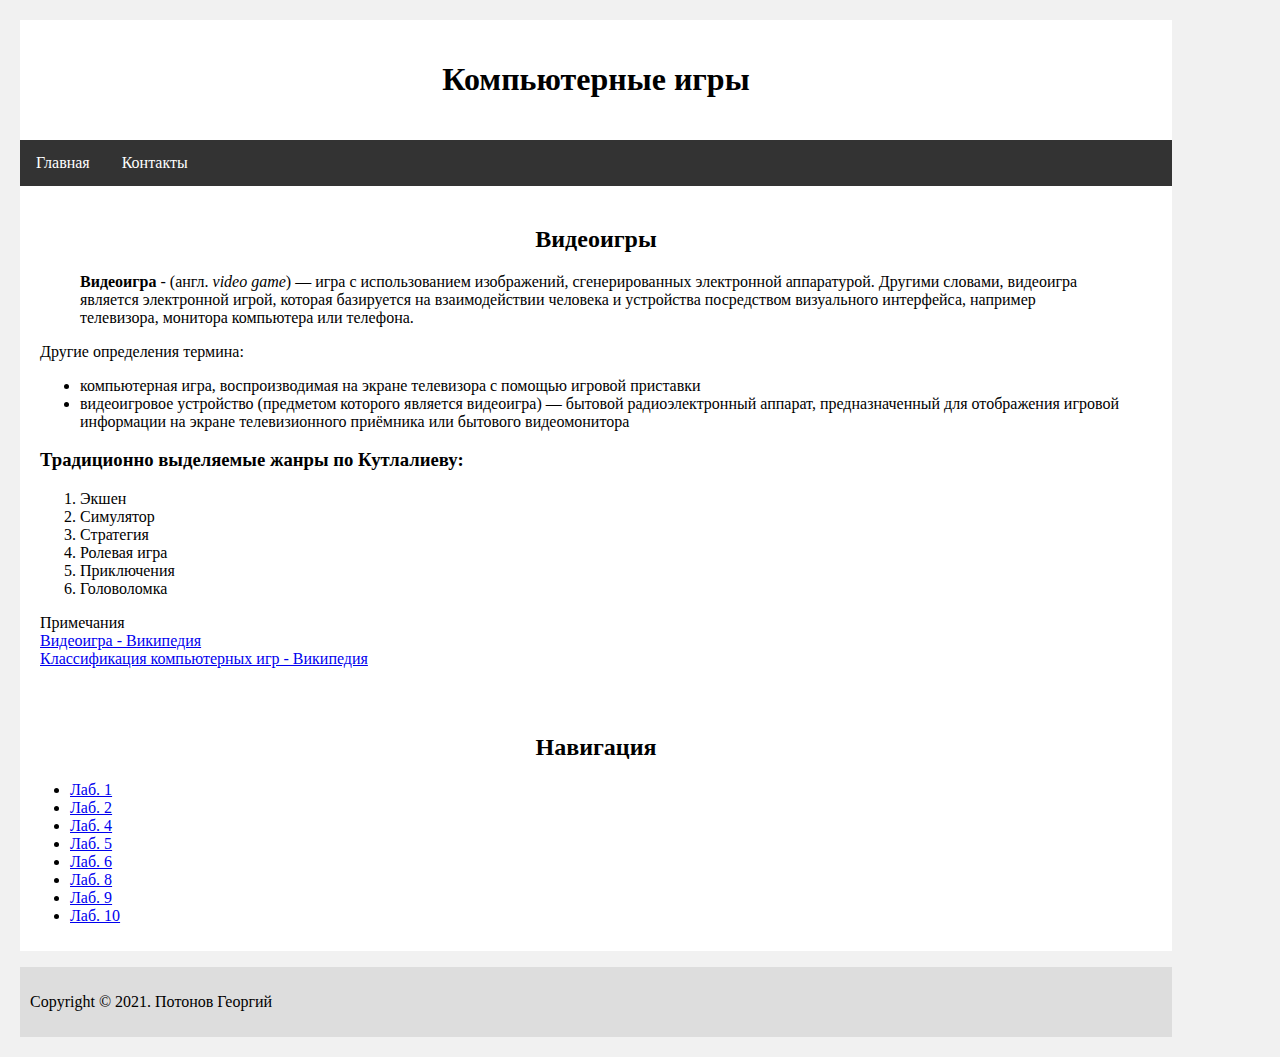
<file: index.html>
<!DOCTYPE html>
<html lang = "ru">
<head>
    <title>Видеоигры</title>
    <meta charset="UTF-8">
    <meta name="description" content="Видеоигры">
    <meta name="keywords" content="Видеоигра">
    <meta name="author" content="Потонов Георгий">
    <link rel="Shortcut Icon" href="favicon.ico" type="image/x-icon">
    <link rel="stylesheet" href="css/styles.css">
</head>
<body>
    <header>
        <h1>Компьютерные игры</h1>
    </header>
    <nav>
        <ul>
            <li><a  href = "index.html" >Главная</a></li>
            <li><a  href = "#" >Контакты</a></li>
        </ul>
    </nav>
    <main>
        <article>
            <h2>Видеоигры</h2>
            <blockquote>
                <b>Видеоигра</b> - (англ. <i>video game</i>) — игра с использованием изображений, сгенерированных электронной аппаратурой. 
                Другими словами, видеоигра является электронной игрой, которая базируется на взаимодействии человека и устройства посредством 
                визуального интерфейса, например телевизора, монитора компьютера или телефона. 
            </blockquote>
            <p>Другие определения термина:</p>
            <ul>
                <li>компьютерная игра, воспроизводимая на экране телевизора с помощью игровой приставки</li>
                <li>видеоигровое устройство (предметом которого является видеоигра) — бытовой радиоэлектронный аппарат, 
                    предназначенный для отображения игровой информации на экране телевизионного приёмника или бытового видеомонитора
                </li>
            </ul>
            <h3>Традиционно выделяемые жанры по Кутлалиеву:</h3>
            <ol>
                <li>Экшен</li>
                <li>Симулятор</li>
                <li>Стратегия</li>
                <li>Ролевая игра</li>
                <li>Приключения</li>
                <li>Головоломка</li>
            </ol>
            <p>Примечания<br>
                <a href="https://ru.wikipedia.org/wiki/%D0%92%D0%B8%D0%B4%D0%B5%D0%BE%D0%B8%D0%B3%D1%80%D0%B0">Видеоигра - Википедия</a> <br>
                <a href="https://ru.wikipedia.org/wiki/Классификация_компьютерных_игр">Классификация компьютерных игр - Википедия</a>
            </p>
        </article>
        <aside>
            <h2>Навигация</h2>
            <ul> 
                <li><a href="index.html">Лаб. 1 </a></li>
                <li><a href="lab2.html"> Лаб. 2 </a></li>
                <li><a href="lab4.html"> Лаб. 4 </a></li>
                <li><a href="lab5.html"> Лаб. 5 </a></li>
                <li><a href="lab6.html"> Лаб. 6 </a></li>
                <li><a href="lab8.html"> Лаб. 8 </a></li>
                <li><a href="lab9.html"> Лаб. 9 </a></li>
                <li><a href="lab10.html"> Лаб. 10 </a></li>
            </ul>
        </aside>
    </main>
    <footer> 
        <p> Copyright &copy; 2021. Потонов Георгий </p>
    </footer>             
</body>
</html>
</file>
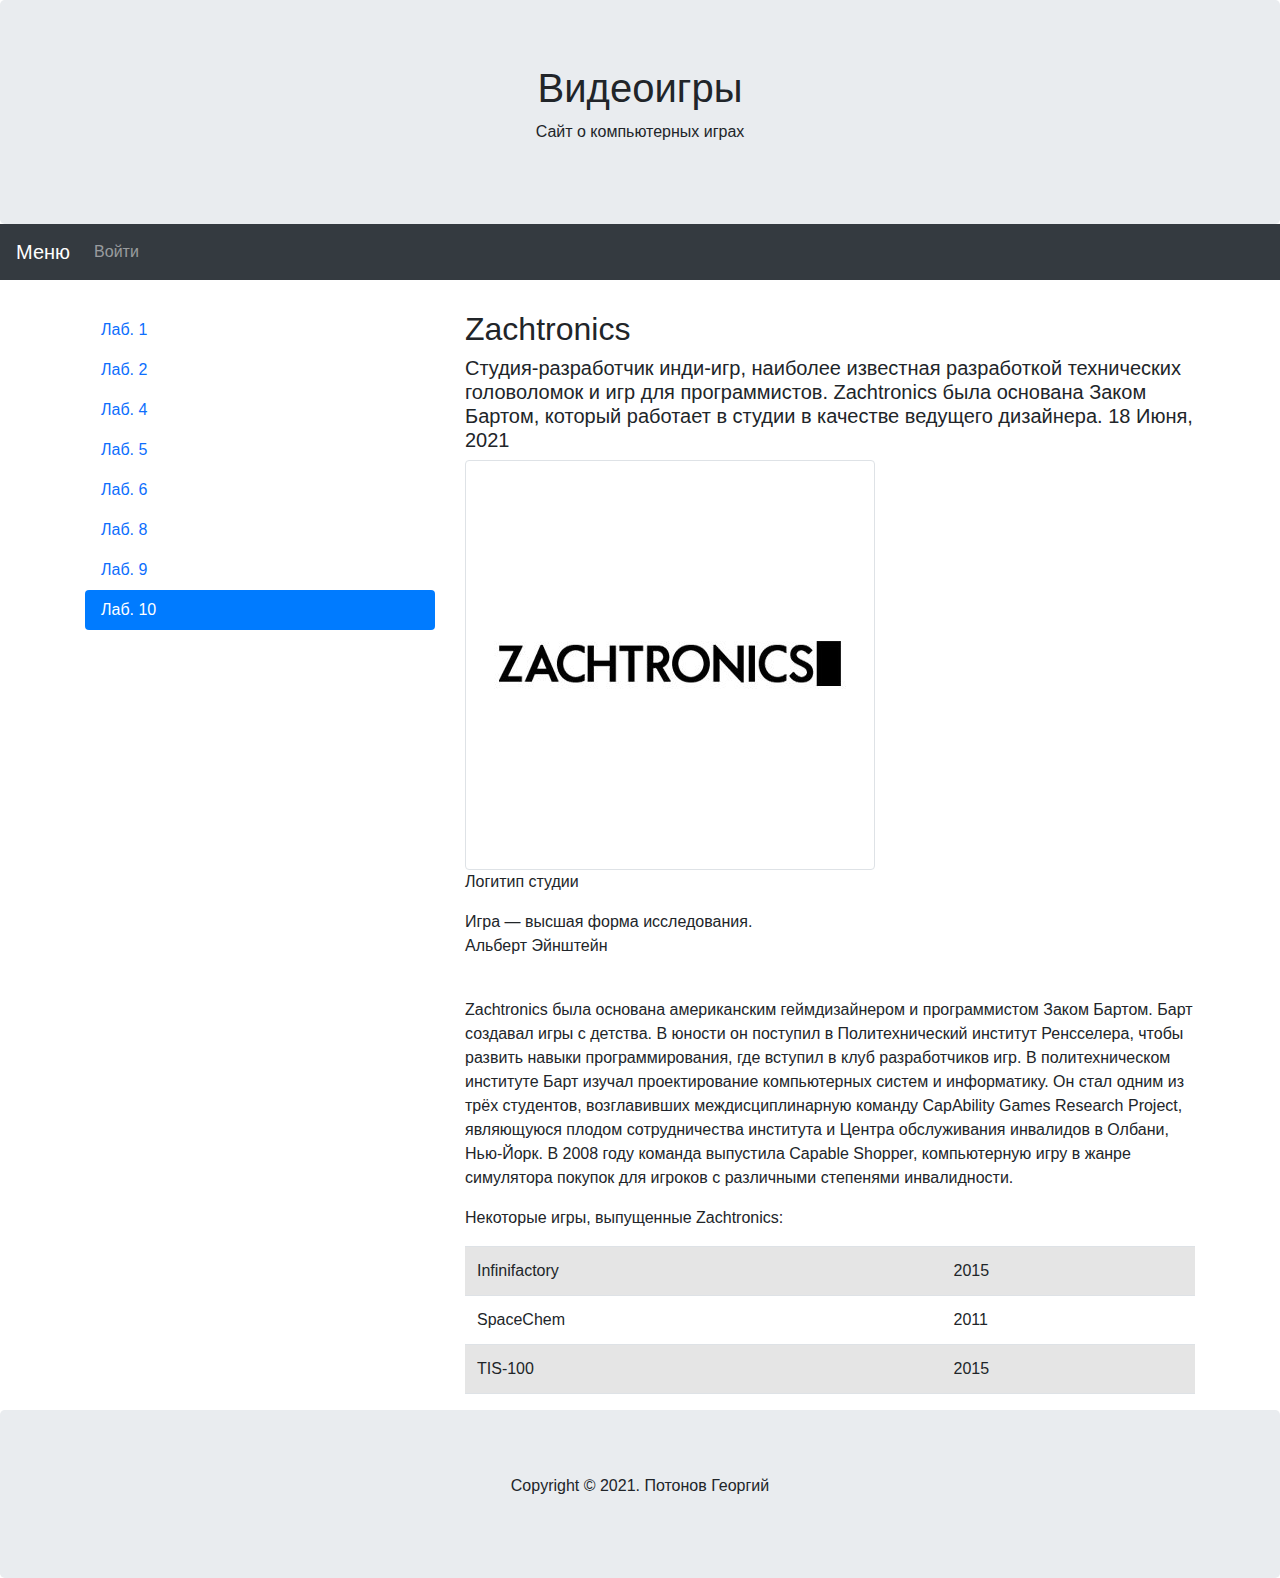
<file: lab10.html>
<!DOCTYPE html>
<html lang="en">
<head>
  <title>Видеоигры</title>
  <meta charset="UTF-8">
  <meta name="description" content="Видеоигры">
  <meta name="keywords" content="Видеоигра">
  <meta name="author" content="Потонов Георгий">
  <link rel="Shortcut Icon" href="favicon.ico" type="image/x-icon">


  <meta name="viewport" content="width=device-width, initial-scale=1">

  <link rel="stylesheet" href="libs/Bootstrap/css/bootstrap.min.css">
  <link rel="stylesheet" href="libs/Bootstrap/js/bootstrap.min.js">
  <script src="libs/jQuery/jquery-3.6.0.min.js"></script>

  <link rel="stylesheet" href="https://maxcdn.bootstrapcdn.com/bootstrap/4.5.2/css/bootstrap.min.css">
  <script src="https://ajax.googleapis.com/ajax/libs/jquery/3.5.1/jquery.min.js"></script>
  <script src="https://cdnjs.cloudflare.com/ajax/libs/popper.js/1.16.0/umd/popper.min.js"></script>
  <script src="https://maxcdn.bootstrapcdn.com/bootstrap/4.5.2/js/bootstrap.min.js"></script>

  <style>
  .fakeimg {
    height: 200px;
    background: #aaa;
  }
  </style>
</head>
<body>

<div class="jumbotron text-center" style="margin-bottom:0">
  <h1>Видеоигры</h1>
  <p>Сайт о компьютерных играх</p> 
</div>




<nav class="navbar navbar-expand-sm bg-dark navbar-dark">
  <a class="navbar-brand" href="#">Меню</a>
  <button class="navbar-toggler" type="button" data-toggle="collapse" data-target="#collapsibleNavbar">
    <span class="navbar-toggler-icon"></span>
  </button>
  <div class="collapse navbar-collapse" id="collapsibleNavbar">
    <ul class="navbar-nav">
      <li class="nav-item">
        <a class="nav-link" href="#" data-toggle="modal" data-target="#modalLoginForm">Войти</a>
      </li>
    </ul>
  </div>  
</nav>


<!--Модальная форма-->
<div class="modal fade" id="modalLoginForm" tabindex="-1" role="dialog"  aria-hidden="true"> <!--aria-labelledby="myModalLabel"-->
  <div class="modal-dialog" role="document">
    <div class="modal-content">
      <div class="modal-header text-center">
        <h4 class="modal-title w-100 font-weight-bold">Sign in</h4>
        <button type="button" class="close" data-dismiss="modal" aria-label="Close">
          <span aria-hidden="true">&times;</span>
        </button>
      </div>
      <div class="modal-body mx-3">
        <div class="md-form mb-5">
          <i class="fas fa-envelope prefix grey-text"></i>
          <input type="email" id="defaultForm-email" class="form-control validate" placeholder="Логин">
        </div>

        <div class="md-form mb-4">
          <i class="fas fa-lock prefix grey-text"></i>
          <input type="password" id="defaultForm-pass" class="form-control validate" placeholder="Пароль">
        </div>

      </div>
      <div class="modal-footer d-flex justify-content-center">
        <button type="button" class="close" data-dismiss="modal" aria-label="Close">
            <span aria-hidden="true">Войти</span>
        </button>
  
      </div>
    </div>
  </div>
</div>




<div class="container" style="margin-top:30px">
  <div class="row">
    <div class="col-sm-4">
      <ul class="nav nav-pills flex-column">
        <li class="nav-item">
          <a class="nav-link" href="index.html">Лаб. 1</a>
        </li>
        <li class="nav-item">
          <a class="nav-link" href="lab2.html">Лаб. 2</a>
        </li>
        <li class="nav-item">
            <a class="nav-link" href="lab4.html">Лаб. 4</a>
          </li>
          <li class="nav-item">
            <a class="nav-link" href="lab5.html">Лаб. 5</a>
          </li>
          <li class="nav-item">
            <a class="nav-link" href="lab6.html">Лаб. 6</a>
          </li>
          <li class="nav-item">
            <a class="nav-link" href="lab8.html">Лаб. 8</a>
          </li>
          <li class="nav-item">
            <a class="nav-link" href="lab9.html">Лаб. 9</a>
          </li>
          <li class="nav-item">
            <a class="nav-link active" href="lab10.html">Лаб. 10</a>
          </li>
              
      </ul>
      <hr class="d-sm-none">
    </div>
    <div class="col-sm-8">
      <h2>Zachtronics</h2>
      <h5>Студия-разработчик инди-игр, наиболее известная разработкой технических головоломок и игр для программистов. 
          Zachtronics была основана Заком Бартом, который работает в студии в качестве ведущего дизайнера. 18 Июня, 2021</h5>
      <img src="img/zach.jpg" class="img-thumbnail" alt="Responsive image">
      <p>Логитип студии</p>
      <blockquote class=".blockquote-reverse">
        Игра — высшая форма исследования.
        <footer>Альберт Эйнштейн</footer>
     </blockquote>
      <br>
      <p>
        Zachtronics была основана американским геймдизайнером и программистом Заком Бартом. 
        Барт создавал игры с детства. В юности он поступил в Политехнический институт Ренсселера, 
        чтобы развить навыки программирования, где вступил в клуб разработчиков игр. 
        В политехническом институте Барт изучал проектирование компьютерных систем и информатику. 
        Он стал одним из трёх студентов, возглавивших междисциплинарную команду CapAbility Games Research Project, 
        являющуюся плодом сотрудничества института и Центра обслуживания инвалидов в Олбани, Нью-Йорк. 
        В 2008 году команда выпустила Capable Shopper, компьютерную игру в жанре симулятора покупок для игроков 
        с различными степенями инвалидности. 
      </p>
      <p>Некоторые игры, выпущенные Zachtronics:</p>
      <table class="table table-striped table-hover">
          <tr>
            <td>Infinifactory</td><td>2015</td>
          </tr>
          <tr>
            <td>SpaceChem</td><td>2011</td>
          </tr>
          <tr>
            <td>TIS-100</td><td>2015</td>
          </tr>
      </table>
    </div>
  </div>
</div>

<div class="jumbotron text-center" style="margin-bottom:0">
    <p> Copyright &copy; 2021. Потонов Георгий </p>
</div>

</body>
</html>
</file>
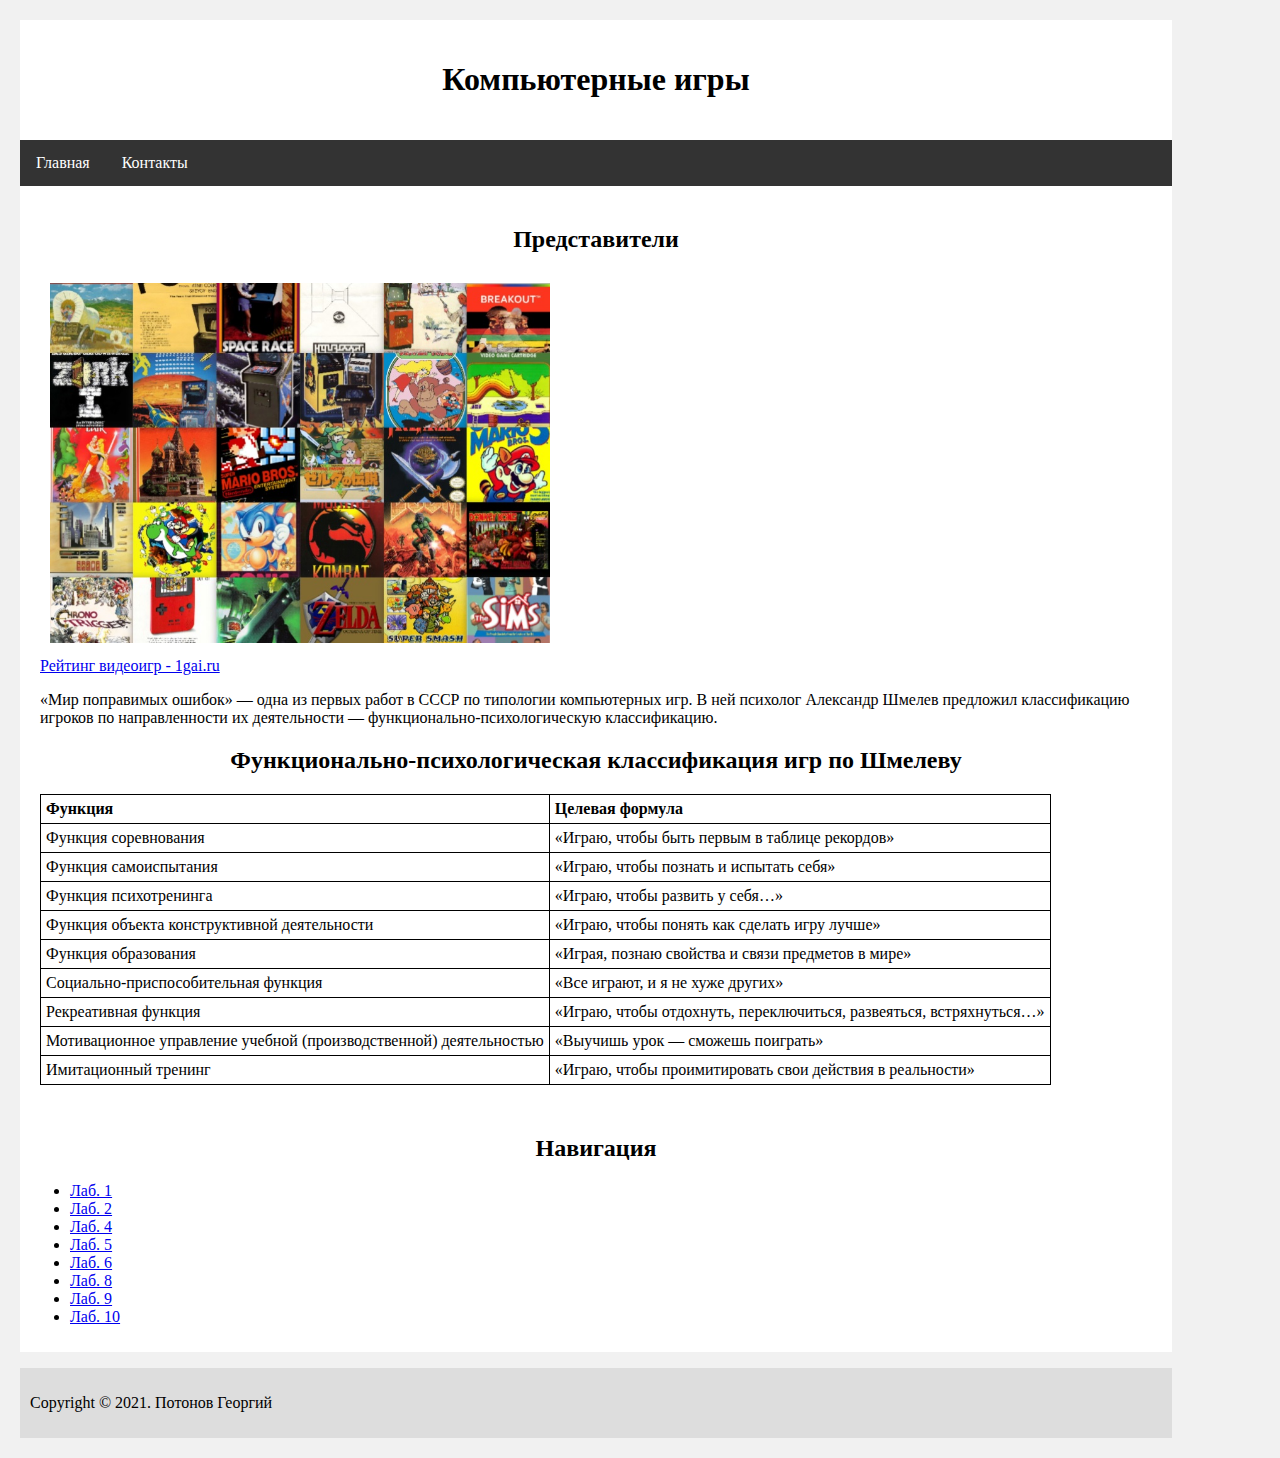
<file: lab2.html>
<!DOCTYPE html>
<html lang = "ru">
<head>
    <title>Видеоигры</title>
    <meta charset="UTF-8">
    <meta name = "description" content = "Видеоигры">
    <meta name = "keywords" content = "Видеоигра">
    <meta name = "author" content = "Потонов Георгий">
    <link rel = "Shortcut Icon" href = "favicon.ico" type = "image/x-icon">
    <link rel="stylesheet" href="css/styles.css">
    <style> 
        table , th , td
        {
            border :  1px solid black ;
            border-collapse :  collapse ;
        }
         th , td
        {
            padding :  5px ;
            text-align :  left ;
        }
    </style>
</head>
<body>
    <header>
        <h1>Компьютерные игры</h1>
    </header>
    <nav>
        <ul>
            <li><a  href = "index.html" >Главная</a></li>
            <li><a  href = "#" >Контакты</a></li>
        </ul>
    </nav>
    <main>
        <article>
            <h2>Представители</h2>
            <img src="img/games.jpg" alt="Имя существительное"> <br>
            <a href="https://1gai.ru/publ/524043-kakaja-videoigra-byla-luchshej-rejting-s-1971-po-2019-god.html">Рейтинг видеоигр - 1gai.ru</a>

            <p>
                «Мир поправимых ошибок» — одна из первых работ в СССР по типологии компьютерных игр. 
                В ней психолог Александр Шмелев предложил классификацию игроков по направленности их деятельности — 
                функционально-психологическую классификацию.
            </p>
            <h2>Функционально-психологическая классификация игр по Шмелеву</h2>
            <table>
                <tr>
                    <th>Функция</th>
                    <th>Целевая формула</th>
                </tr>
                <tr>
                    <td>Функция соревнования</td>
                    <td>«Играю, чтобы быть первым в таблице рекордов»</td>
                </tr>
                <tr>
                    <td>Функция самоиспытания</td>
                    <td>«Играю, чтобы познать и испытать себя»</td>
                </tr>
                <tr>
                    <td>Функция психотренинга</td>
                    <td>«Играю, чтобы развить у себя…»</td>
                </tr>
                <tr>
                    <td>Функция объекта конструктивной деятельности</td>
                    <td>«Играю, чтобы понять как сделать игру лучше»</td>
                </tr>
                <tr>
                    <td>Функция образования</td>
                    <td>«Играя, познаю свойства и связи предметов в мире»</td>
                </tr>
                <tr>
                    <td>Социально-приспособительная функция</td>
                    <td>«Все играют, и я не хуже других»</td>
                </tr>
                <tr>
                    <td>Рекреативная функция</td>
                    <td>«Играю, чтобы отдохнуть, переключиться, развеяться, встряхнуться…»</td>
                </tr>
                <tr>
                    <td>Мотивационное управление учебной (производственной) деятельностью</td>
                    <td>«Выучишь урок — сможешь поиграть»</td>
                </tr>
                <tr>
                    <td>Имитационный тренинг</td>
                    <td>«Играю, чтобы проимитировать свои действия в реальности»</td>
                </tr>
            </table>
        </article>
        <aside>
            <h2>Навигация</h2>
            <ul> 
                <li><a href="index.html">Лаб. 1 </a></li>
                <li><a href="lab2.html"> Лаб. 2 </a></li>
                <li><a href="lab4.html"> Лаб. 4 </a></li>
                <li><a href="lab5.html"> Лаб. 5 </a></li>
                <li><a href="lab6.html"> Лаб. 6 </a></li>
                <li><a href="lab8.html"> Лаб. 8 </a></li>
                <li><a href="lab9.html"> Лаб. 9 </a></li>
                <li><a href="lab10.html"> Лаб. 10 </a></li>
            </ul>
        </aside>
    </main>
    <footer> 
        <p> Copyright &copy; 2021. Потонов Георгий </p>
    </footer>             
</body>
</html>
</file>
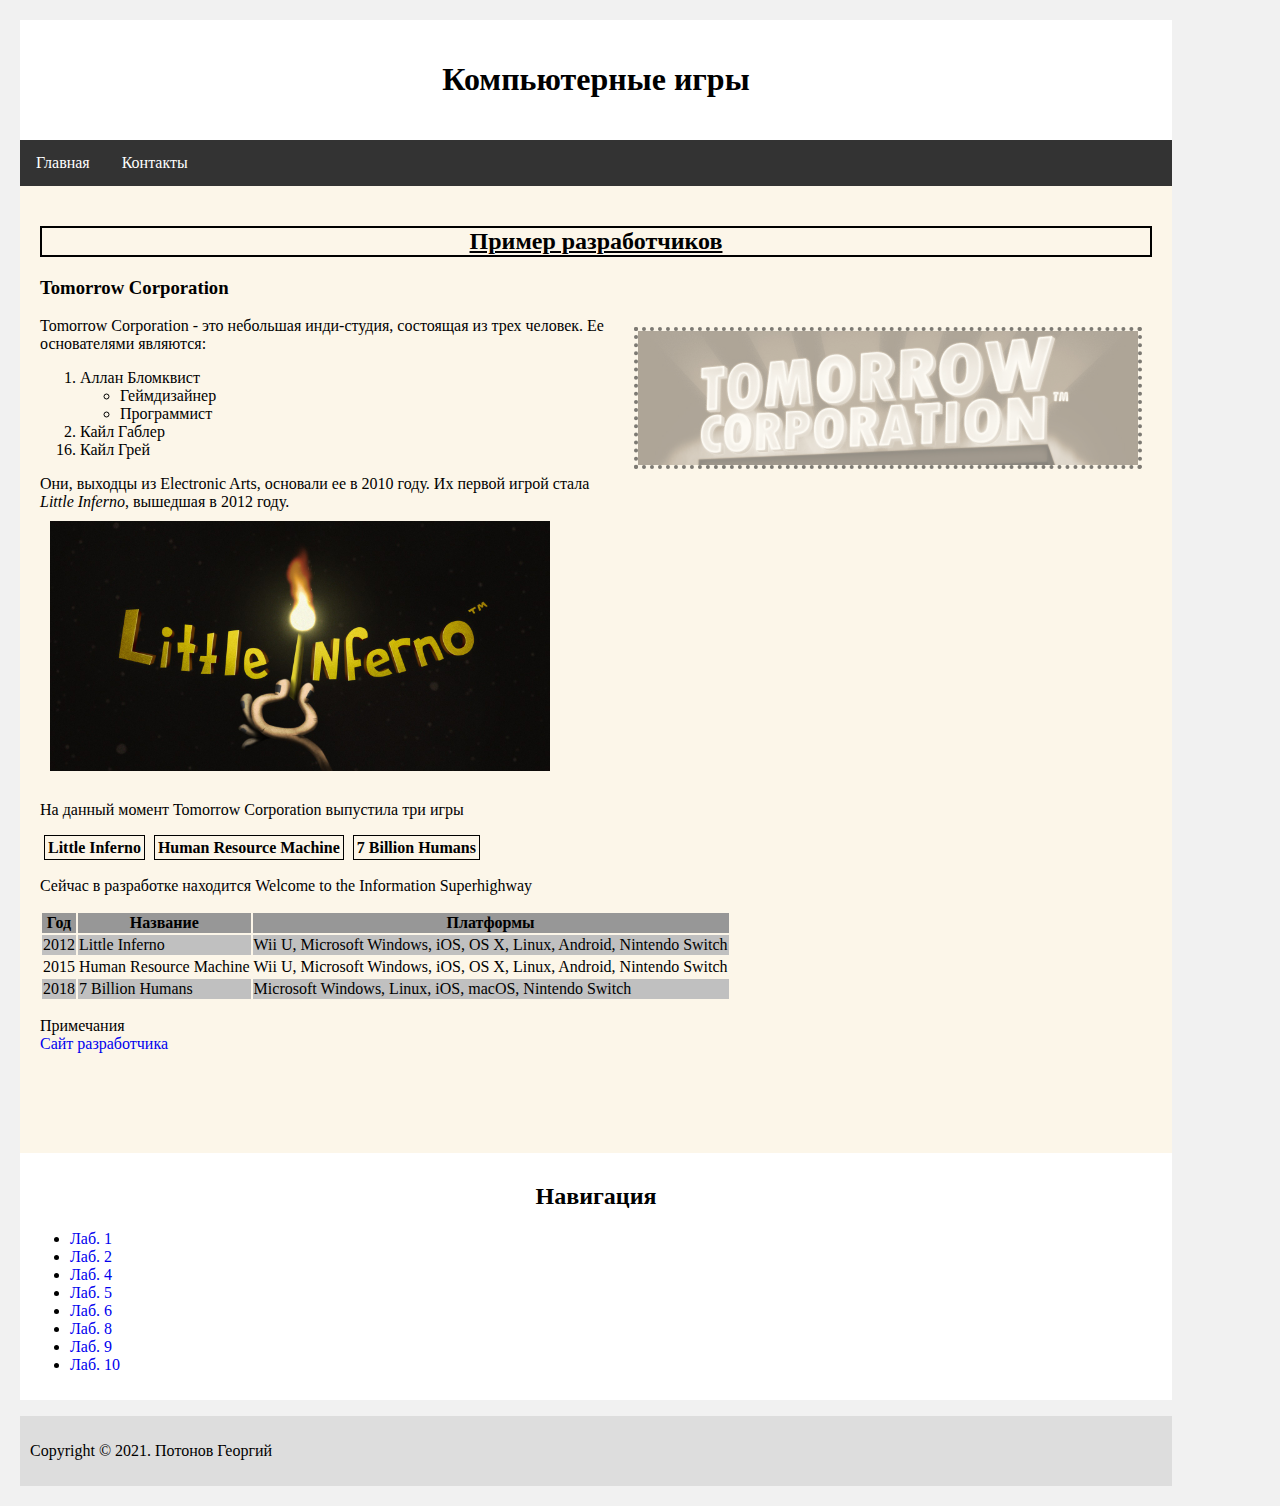
<file: lab4.html>
<!DOCTYPE html>
<html lang="ru">
<head>
    <title>Видеоигры</title>
    <meta charset="UTF-8">
    <meta name="description" content="Видеоигры">
    <meta name="keywords" content="Видеоигра">
    <meta name="author" content="Потонов Георгий">
    <link rel="Shortcut Icon" href="favicon.ico" type="image/x-icon">
    <link rel="stylesheet" href="css/styles.css">
    <style>
        article h2:first-child
        {
            border: 2px solid black;
            text-decoration: underline;
        }
        article
        {
            background: rgb(252, 246, 233);
        }
        img.first_image
        {
            border: 4px dotted black;
            opacity: 0.5;
            float: right;
        }
        ul.list2
        {
            font-weight: bold;
            padding: 4px; /* Значение полей */
        }
        ul.list2 li
        {
            display: inline; /* Отображать как строчный элемент */
            margin-right: 5px; /* Отступ слева */
            border: 1px solid #000; /* Рамка вокруг текста */
            padding: 3px; /* Поля вокруг текста */
        }
        article p:nth-last-child(1)
        {
            width: 216px;
            height: 100px;
            overflow: scroll;
        }
        table th
        {
            background: rgb(151, 151, 151);
        }
        table tr:nth-child(2), table tr:nth-child(4)
        {
            background: rgb(192, 192, 192);
        }
        main a
        {
            text-decoration: none;
        }
        main a:hover
        {
            text-decoration: underline;
        }
        main a:visited
        {
            color: rgb(157, 54, 197);
        }
    </style>
</head>
<body>
    <header>
        <h1>Компьютерные игры</h1>
    </header>
    <nav>
        <ul>
            <li><a  href = "index.html" >Главная</a></li>
            <li><a  href = "#" >Контакты</a></li>
        </ul>
    </nav>
    <main>
        <article>
            <h2>Пример разработчиков</h2>
            <h3>Tomorrow Corporation</h3>
            <img class = "first_image" src="img/tomorrow_corporation.jpg" alt="Tomorrow Corporation">
            <p>
                Tomorrow Corporation - это небольшая инди-студия, состоящая из трех человек. 
                Ее основателями являются:
            </p>
                <ol>
                    <li>
                        Аллан Бломквист
                        <ul>
                            <li>Геймдизайнер</li>
                            <li>Программист</li>
                        </ul>
                    </li>
                    <li>Кайл Габлер</li>
                    <li value=16 >Кайл Грей</li>
                </ol>
            <p>
                Они, выходцы из Electronic Arts, основали ее в 2010 году.
                Их первой игрой стала <i>Little Inferno</i>, вышедшая в 2012 году. <br>
                <img src="img/little_inferno.jpg" alt="Little Inferno">
            </p>
            <p>
                На данный момент Tomorrow Corporation выпустила три игры
            </p>
                <ul class="list2">
                    <li>Little Inferno</li>
                    <li>Human Resource Machine</li>
                    <li>7 Billion Humans</li>
                </ul>
            <p>
                Сейчас в разработке находится Welcome to the Information Superhighway
            </p>
            <table>
                <tr>
                    <th>Год</th>
                    <th>Название</th>
                    <th>Платформы</th>
                </tr>
                <tr>
                    <td>2012</td>
                    <td>Little Inferno</td>
                    <td>Wii U, Microsoft Windows, iOS, OS X, Linux, Android, Nintendo Switch</td>
                </tr>
                <tr>
                    <td>2015</td>
                    <td>Human Resource Machine</td>
                    <td>Wii U, Microsoft Windows, iOS, OS X, Linux, Android, Nintendo Switch</td>
                </tr>
                <tr>
                    <td>2018</td>
                    <td>7 Billion Humans</td>
                    <td>Microsoft Windows, Linux, iOS, macOS, Nintendo Switch</td>
                </tr>

            </table>
            <p>Примечания <br>
                <a href="http://tomorrowcorporation.com/">Сайт разработчика</a> 
            </p>
        </article>
        <aside>
            <h2>Навигация</h2>
            <ul> 
                <li><a href="index.html">Лаб. 1 </a></li>
                <li><a href="lab2.html"> Лаб. 2 </a></li>
                <li><a href="lab4.html"> Лаб. 4 </a></li>
                <li><a href="lab5.html"> Лаб. 5 </a></li>
                <li><a href="lab6.html"> Лаб. 6 </a></li>
                <li><a href="lab8.html"> Лаб. 8 </a></li>
                <li><a href="lab9.html"> Лаб. 9 </a></li>
                <li><a href="lab10.html"> Лаб. 10 </a></li>
            </ul>
        </aside>
    </main>
    <footer> 
        <p> Copyright &copy; 2021. Потонов Георгий </p>
    </footer>
</body>
</html>
</file>
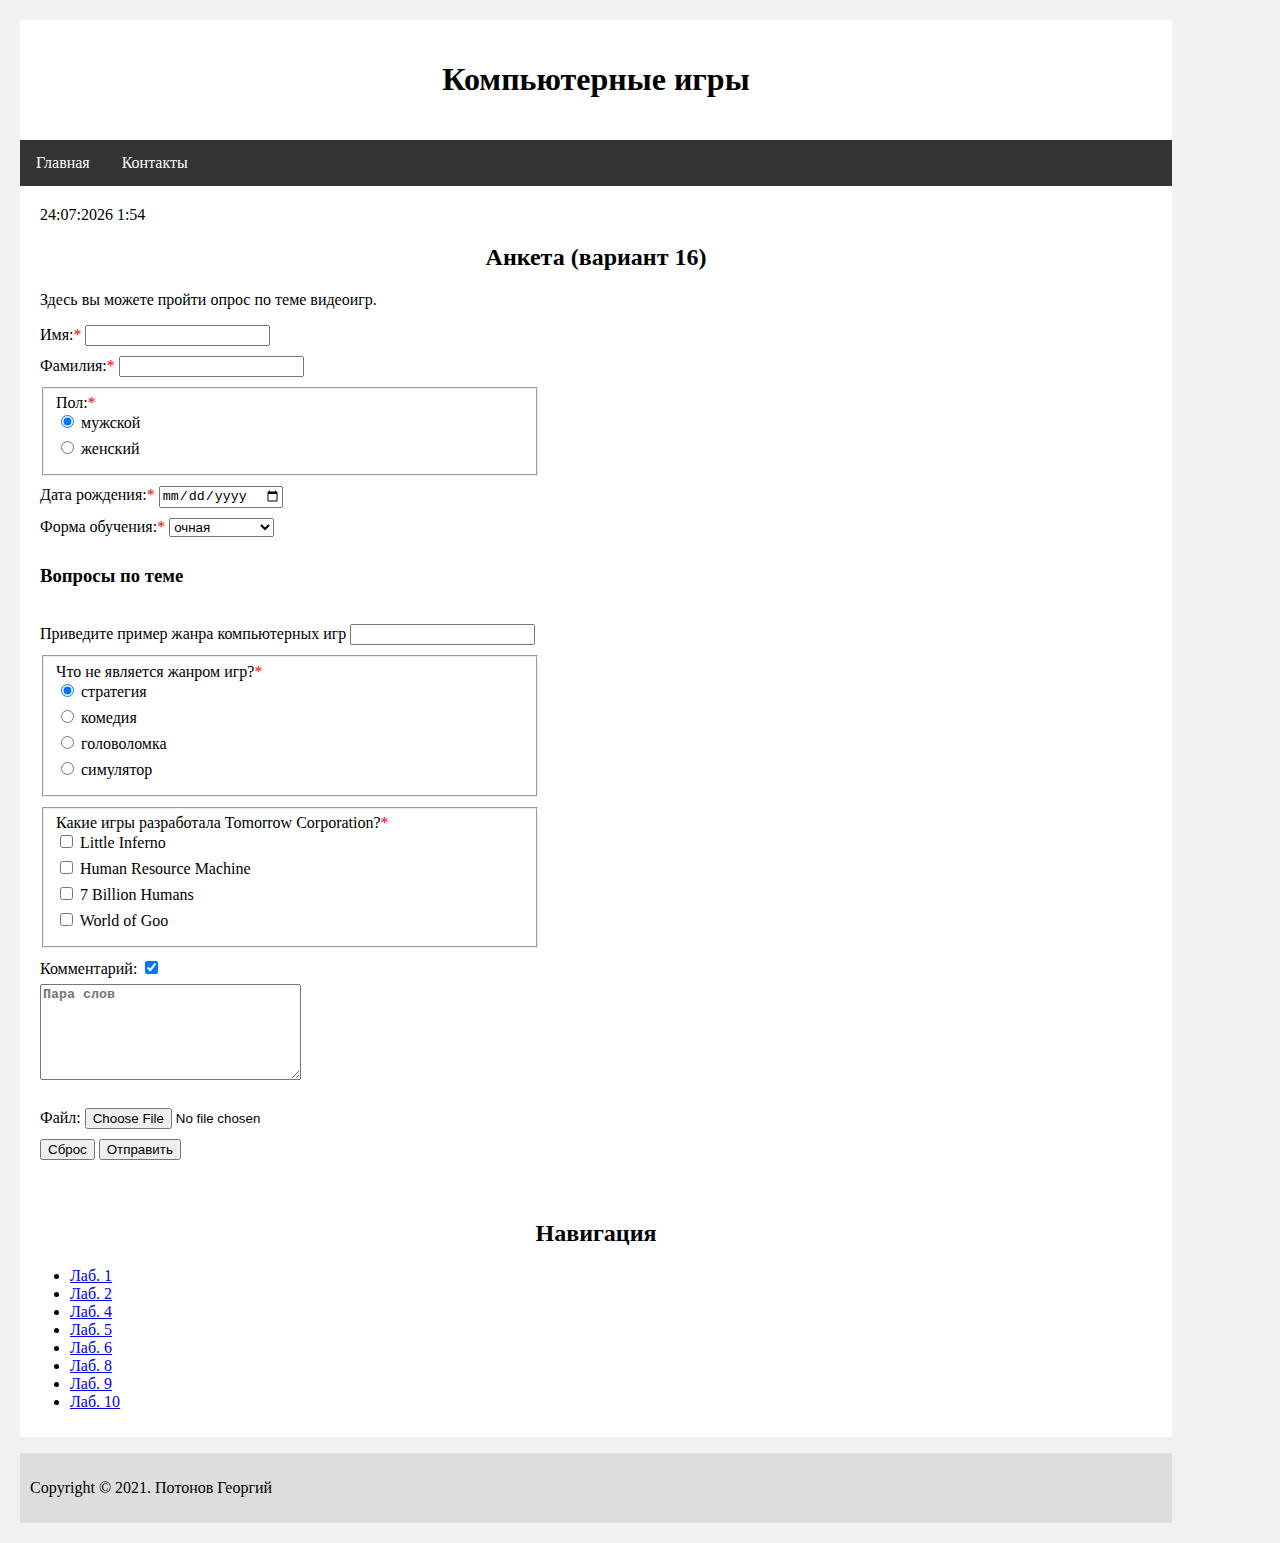
<file: lab5.html>
<!DOCTYPE html>
<html lang = "ru">
<head>
    <title>Видеоигры</title>
    <meta charset="UTF-8">
    <meta name="description" content="Видеоигры">
    <meta name="keywords" content="Видеоигра">
    <meta name="author" content="Потонов Георгий">
    <link rel="Shortcut Icon" href="favicon.ico" type="image/x-icon">
    <link rel="stylesheet" href="css/styles.css">
</head>
<body>
    <header>
        <h1>Компьютерные игры</h1>
    </header>
    <nav>
        <ul>
            <li><a  href = "index.html" >Главная</a></li>
            <li><a  href = "#" >Контакты</a></li>
        </ul>
    </nav>
    <main>
        <article>
            <div id="time-node"></div>
            <h2 id="header">Анкета</h2>
            
            <form name='form1' id='form' method="GET" onsubmit="return validateForm()">
                Имя:<span class="red">*</span> <input name="firstName" type="text" required> <br>
                Фамилия:<span class="red">*</span> <input name="lastName" type="text" required> <br>
                <fieldset>
                    Пол:<span class="red">*</span> <br>
                    <input name="gender" type="radio" value="man" checked required> мужской <br>
                    <input name="gender" type="radio" value="woman"> женский <br>
                </fieldset>
                Дата рождения:<span class="red">*</span> <input id='birthday' name="birthday" type="date" required> <br>
                <span id="spanCourse"> Курс обучения:<span class="red">*</span> <input name="course" type="number" min="1" max="5" value="1"> <br></span>
                Форма обучения:<span class="red">*</span>
                <select id="select" name="education_form" size="1">
                    <option value="full-time" selected>очная</option>
                    <option value="part-time">заочная</option>
                </select>
                <h3>Вопросы по теме</h3> <br>
                Приведите пример жанра компьютерных игр <input name="genre" type="text"> <br>
                <fieldset>
                    Что не является жанром игр?<span class="red">*</span> <br>
                    <input name="question1" type="radio" value="strategy" checked required> стратегия <br>
                    <input name="question1" type="radio" value="comedy"> комедия <br>
                    <input name="question1" type="radio" value="puzzle"> головоломка <br>
                    <input name="question1" type="radio" value="simulator"> симулятор <br>
                </fieldset>
                <fieldset>
                    Какие игры разработала Tomorrow Corporation?<span class="red">*</span> <br>
                    <input name="question2" class="checkbox" type="checkbox" value="littleInferno"> Little Inferno <br>
                    <input name="question2" class="checkbox" type="checkbox" value="humanResourceMachine"> Human Resource Machine <br>
                    <input name="question2" class="checkbox" type="checkbox" value="sevenBillionHumans"> 7 Billion Humans <br>
                    <input name="question2" class="checkbox" type="checkbox" value="worldOfGoo" required> World of Goo <br>
                </fieldset>
                Комментарий: <input class='comment' id="checkboxCom" type="checkbox" checked> <br>
                <textarea id="textarea" name="comment" cols="30" rows="6" placeholder="Пара слов"></textarea> <br>
                Файл: <input name="file" type="file"> <br>
                <input type="reset" value="Сброс"> <input type="submit" value="Отправить">
            </form>
        </article>
        <aside>
            <h2>Навигация</h2>
            <ul> 
                <li><a href="index.html">Лаб. 1 </a></li>
                <li><a href="lab2.html"> Лаб. 2 </a></li>
                <li><a href="lab4.html"> Лаб. 4 </a></li>
                <li><a href="lab5.html"> Лаб. 5 </a></li>
                <li><a href="lab6.html"> Лаб. 6 </a></li>
                <li><a href="lab8.html"> Лаб. 8 </a></li>
                <li><a href="lab9.html"> Лаб. 9 </a></li>
                <li><a href="lab10.html"> Лаб. 10 </a></li>
            </ul>
        </aside>
    </main>
    <footer> 
        <p> Copyright &copy; 2021. Потонов Георгий </p>
    </footer>
    <script src="js/lab5.js"></script>             
</body>
</html>
</file>
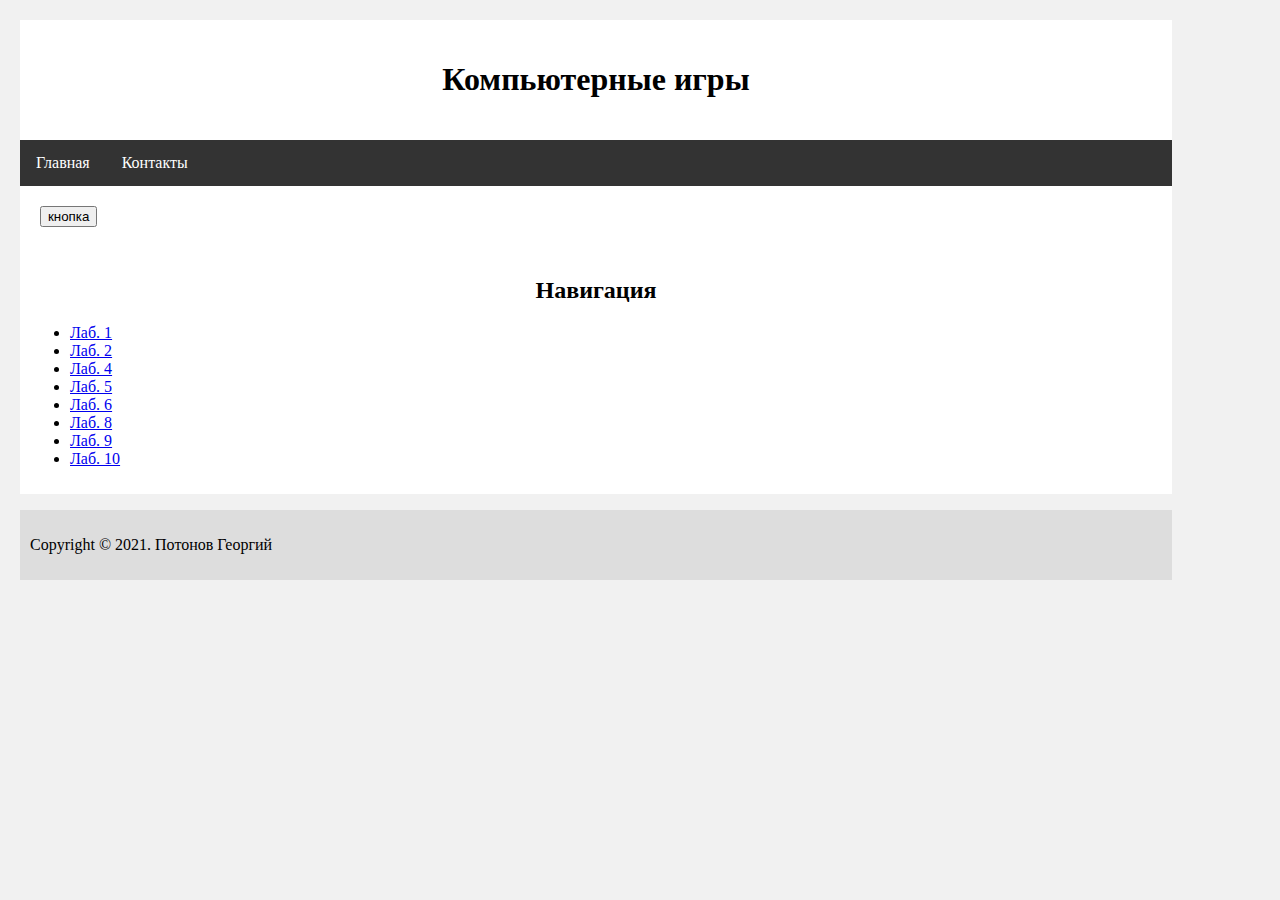
<file: lab6.html>
<!DOCTYPE html>
<html lang = "ru">
<head>
    <title>Видеоигры</title>
    <meta charset="UTF-8">
    <meta name="description" content="Видеоигры">
    <meta name="keywords" content="Видеоигра">
    <meta name="author" content="Потонов Георгий">
    <link rel="Shortcut Icon" href="favicon.ico" type="image/x-icon">
    <link rel="stylesheet" href="css/styles.css">
    <script src="js/script.js"></script>
</head>
<body>
    <header>
        <h1>Компьютерные игры</h1>
    </header>
    <nav>
        <ul>
            <li><a  href = "index.html" >Главная</a></li>
            <li><a  href = "#" >Контакты</a></li>
        </ul>
    </nav>
    <main>
        <article>
            <form>
                <button onclick="videogame();">кнопка</button>
            </form>
        </article>
        <aside>
            <h2>Навигация</h2>
            <ul> 
                <li><a href="index.html">Лаб. 1 </a></li>
                <li><a href="lab2.html"> Лаб. 2 </a></li>
                <li><a href="lab4.html"> Лаб. 4 </a></li>
                <li><a href="lab5.html"> Лаб. 5 </a></li>
                <li><a href="lab6.html"> Лаб. 6 </a></li>
                <li><a href="lab8.html"> Лаб. 8 </a></li>
                <li><a href="lab9.html"> Лаб. 9 </a></li>
                <li><a href="lab10.html"> Лаб. 10 </a></li>
            </ul>
        </aside>
    </main>
    <footer> 
        <p> Copyright &copy; 2021. Потонов Георгий </p>
    </footer>
</body>
</html>
</file>
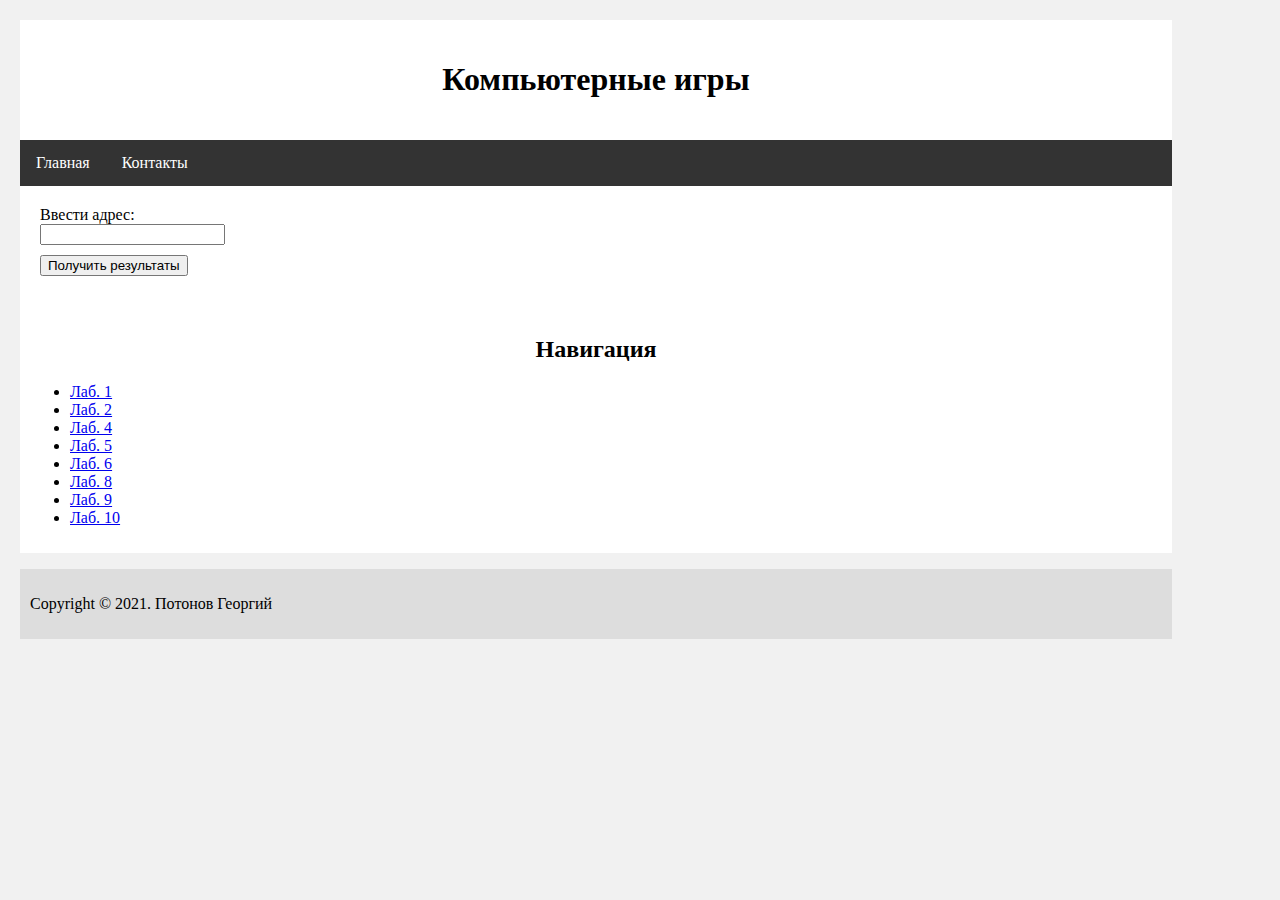
<file: lab8.html>
<!DOCTYPE html>
<html lang = "ru">
<head>
    <title>Видеоигры</title>
    <meta charset="UTF-8">
    <meta name="description" content="Видеоигры">
    <meta name="keywords" content="Видеоигра">
    <meta name="author" content="Потонов Георгий">
    <link rel="Shortcut Icon" href="favicon.ico" type="image/x-icon">
    <link rel="stylesheet" href="css/styles.css">
</head>
<body>
    <header>
        <h1>Компьютерные игры</h1>
    </header>
    <nav>
        <ul>
            <li><a  href = "index.html" >Главная</a></li>
            <li><a  href = "#" >Контакты</a></li>
        </ul>
    </nav>
    <main>
        <article>
            <div>
                Ввести адрес: 
                <form action="">
                    <input type="text" name="adress" id="adress"> <br>
                    <input value="Получить результаты" onclick="buttonClick();" type="button">
                </form>
            </div>
            <div id="text"></div>
        </article>
        <aside>
            <h2>Навигация</h2>
            <ul> 
                <li><a href="index.html">Лаб. 1 </a></li>
                <li><a href="lab2.html"> Лаб. 2 </a></li>
                <li><a href="lab4.html"> Лаб. 4 </a></li>
                <li><a href="lab5.html"> Лаб. 5 </a></li>
                <li><a href="lab6.html"> Лаб. 6 </a></li>
                <li><a href="lab8.html"> Лаб. 8 </a></li>
                <li><a href="lab9.html"> Лаб. 9 </a></li>
                <li><a href="lab10.html"> Лаб. 10 </a></li>
            </ul>
        </aside>
    </main>
    <footer> 
        <p> Copyright &copy; 2021. Потонов Георгий </p>
    </footer>
    <script src="js/lab8.js"></script>             
</body>
</html>
</file>
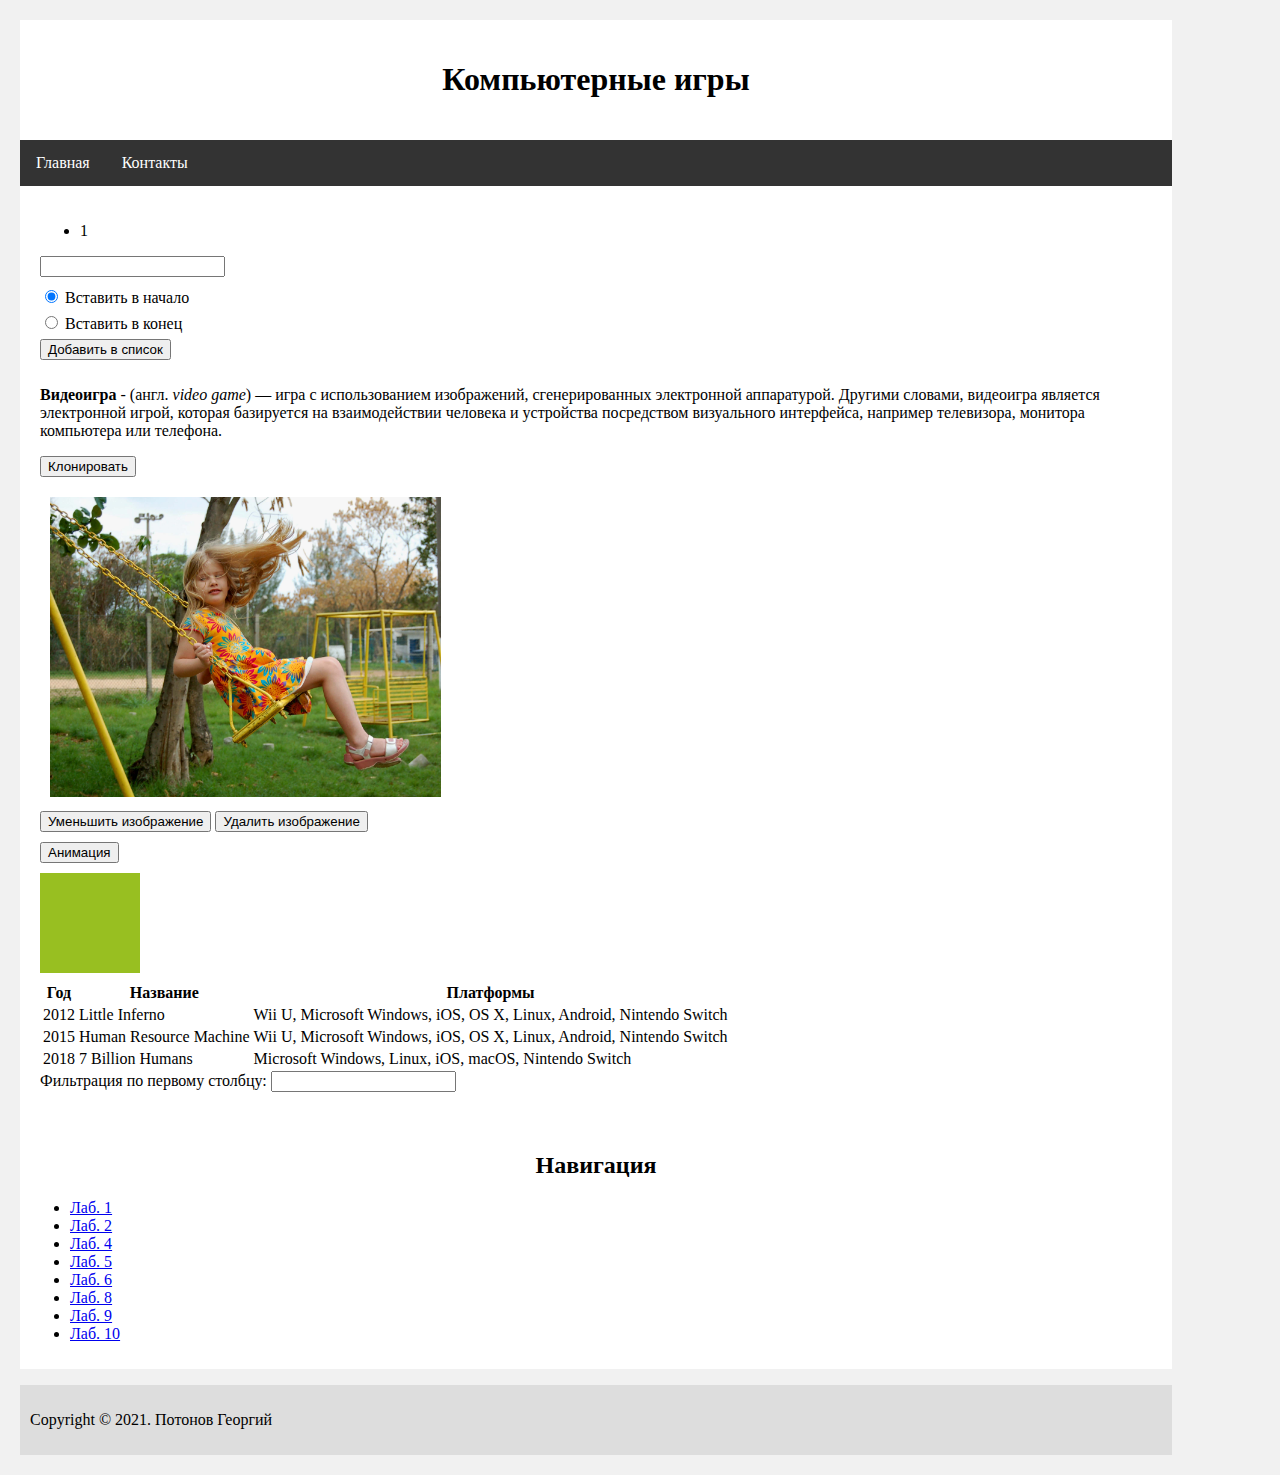
<file: lab9.html>
<!DOCTYPE html>
<html lang = "ru">
<head>
    <title>Видеоигры</title>
    <meta charset="UTF-8">
    <meta name="description" content="Видеоигры">
    <meta name="keywords" content="Видеоигра">
    <meta name="author" content="Потонов Георгий">
    <link rel="Shortcut Icon" href="favicon.ico" type="image/x-icon">
    <link rel="stylesheet" href="css/styles.css">
</head>
<body>
    <header>
        <h1>Компьютерные игры</h1>
    </header>
    <nav>
        <ul>
            <li><a  href = "index.html" >Главная</a></li>
            <li><a  href = "#" >Контакты</a></li>
        </ul>
    </nav>
    <main>
        <article>
            <ul id="list">
                <li>1</li>
            </ul>

            <input id='textList' type="text"> <br>
            <input name="mode" type="radio" value="begin" checked> Вставить в начало <br>
            <input name="mode" type="radio" value="end"> Вставить в конец <br>
            <input id="buttonList" type="button" value="Добавить в список">

            <p id="par">
                <b>Видеоигра</b> - (англ. <i>video game</i>) — игра с использованием изображений, сгенерированных электронной аппаратурой. 
                Другими словами, видеоигра является электронной игрой, которая базируется на взаимодействии человека и устройства посредством 
                визуального интерфейса, например телевизора, монитора компьютера или телефона. 
            </p>
            <input id="buttonP" type="button" value="Клонировать"> <br>

            <img id="image" src="img/swing.jpg" alt="img" style="height: 300px;"> <br>
            <input id="buttonReduce" type="button" value="Уменьшить изображение">
            <input id="buttonDelete" type="button" value="Удалить изображение"> <br>

            <input id="anim" type="button" value="Анимация"> <br>
            <div style="background:#98bf21;height:100px;width:100px;position:absolute;"></div> <br><br><br><br><br><br>


            <table id="myTable">
                <tr>
                    <th>Год</th>
                    <th>Название</th>
                    <th>Платформы</th>
                </tr>
                <tr>
                    <td>2012</td>
                    <td>Little Inferno</td>
                    <td>Wii U, Microsoft Windows, iOS, OS X, Linux, Android, Nintendo Switch</td>
                </tr>
                <tr>
                    <td>2015</td>
                    <td>Human Resource Machine</td>
                    <td>Wii U, Microsoft Windows, iOS, OS X, Linux, Android, Nintendo Switch</td>
                </tr>
                <tr>
                    <td>2018</td>
                    <td>7 Billion Humans</td>
                    <td>Microsoft Windows, Linux, iOS, macOS, Nintendo Switch</td>
                </tr>
            </table>
            <div>
                Фильтрация по первому столбцу: 
                <input id="myInput" type="text" onkeyup="myFunction()">
            </div>
            

        </article>
        <aside>
            <h2>Навигация</h2>
            <ul> 
                <li><a href="index.html">Лаб. 1 </a></li>
                <li><a href="lab2.html"> Лаб. 2 </a></li>
                <li><a href="lab4.html"> Лаб. 4 </a></li>
                <li><a href="lab5.html"> Лаб. 5 </a></li>
                <li><a href="lab6.html"> Лаб. 6 </a></li>
                <li><a href="lab8.html"> Лаб. 8 </a></li>
                <li><a href="lab9.html"> Лаб. 9 </a></li>
                <li><a href="lab10.html"> Лаб. 10 </a></li>
            </ul>
        </aside>
    </main>
    <footer> 
        <p> Copyright &copy; 2021. Потонов Георгий </p>
    </footer>
    <script src="libs/jQuery/jquery-3.6.0.min.js"></script>
    <script src="js/lab9.js"></script>
</body>
</html>
</file>
<file: css/styles.css>
body 
{
    background:  #f1f1f1;
    font-family: "Times New Roman", Times, serif;
    width: 90%;
    margin: 0;
    padding: 20px;
}
h1,h2
{
    text-align: center;
}
header
{
    background: white;
    padding: 20px;
}
nav ul
{
    list-style-type: none;
    overflow: hidden;
    background: #333;
    margin: 0;
    padding: 0;
}
nav li
{
    float: left;
}
nav li a
{
    display:  block;
    color:  #FFF;
    text-align:  center;
    text-decoration:  none;
    padding:  14px 16px;

}
nav li a:hover
{
    background: #111;
}
article
{
    background: white;
    padding: 20px;
}
aside
{
    background: white;
    padding: 10px;
}
footer
{
    background: #ddd;
    margin-top: 16px;
    padding: 10px;
}
img
{
    text-align: end;
    margin: 10px;
    max-width: 500px;
}
form
{
    max-width: 500px;
}
input
{
    margin-bottom: 10px;
}
select
{
    margin-bottom: 10px;
}
textarea
{
    margin-bottom: 10px;
}
fieldset
{
    margin-bottom: 10px;
}
.red
{
    color: red;
}
.redHeader
{
    color: darkred;
}
</file>
